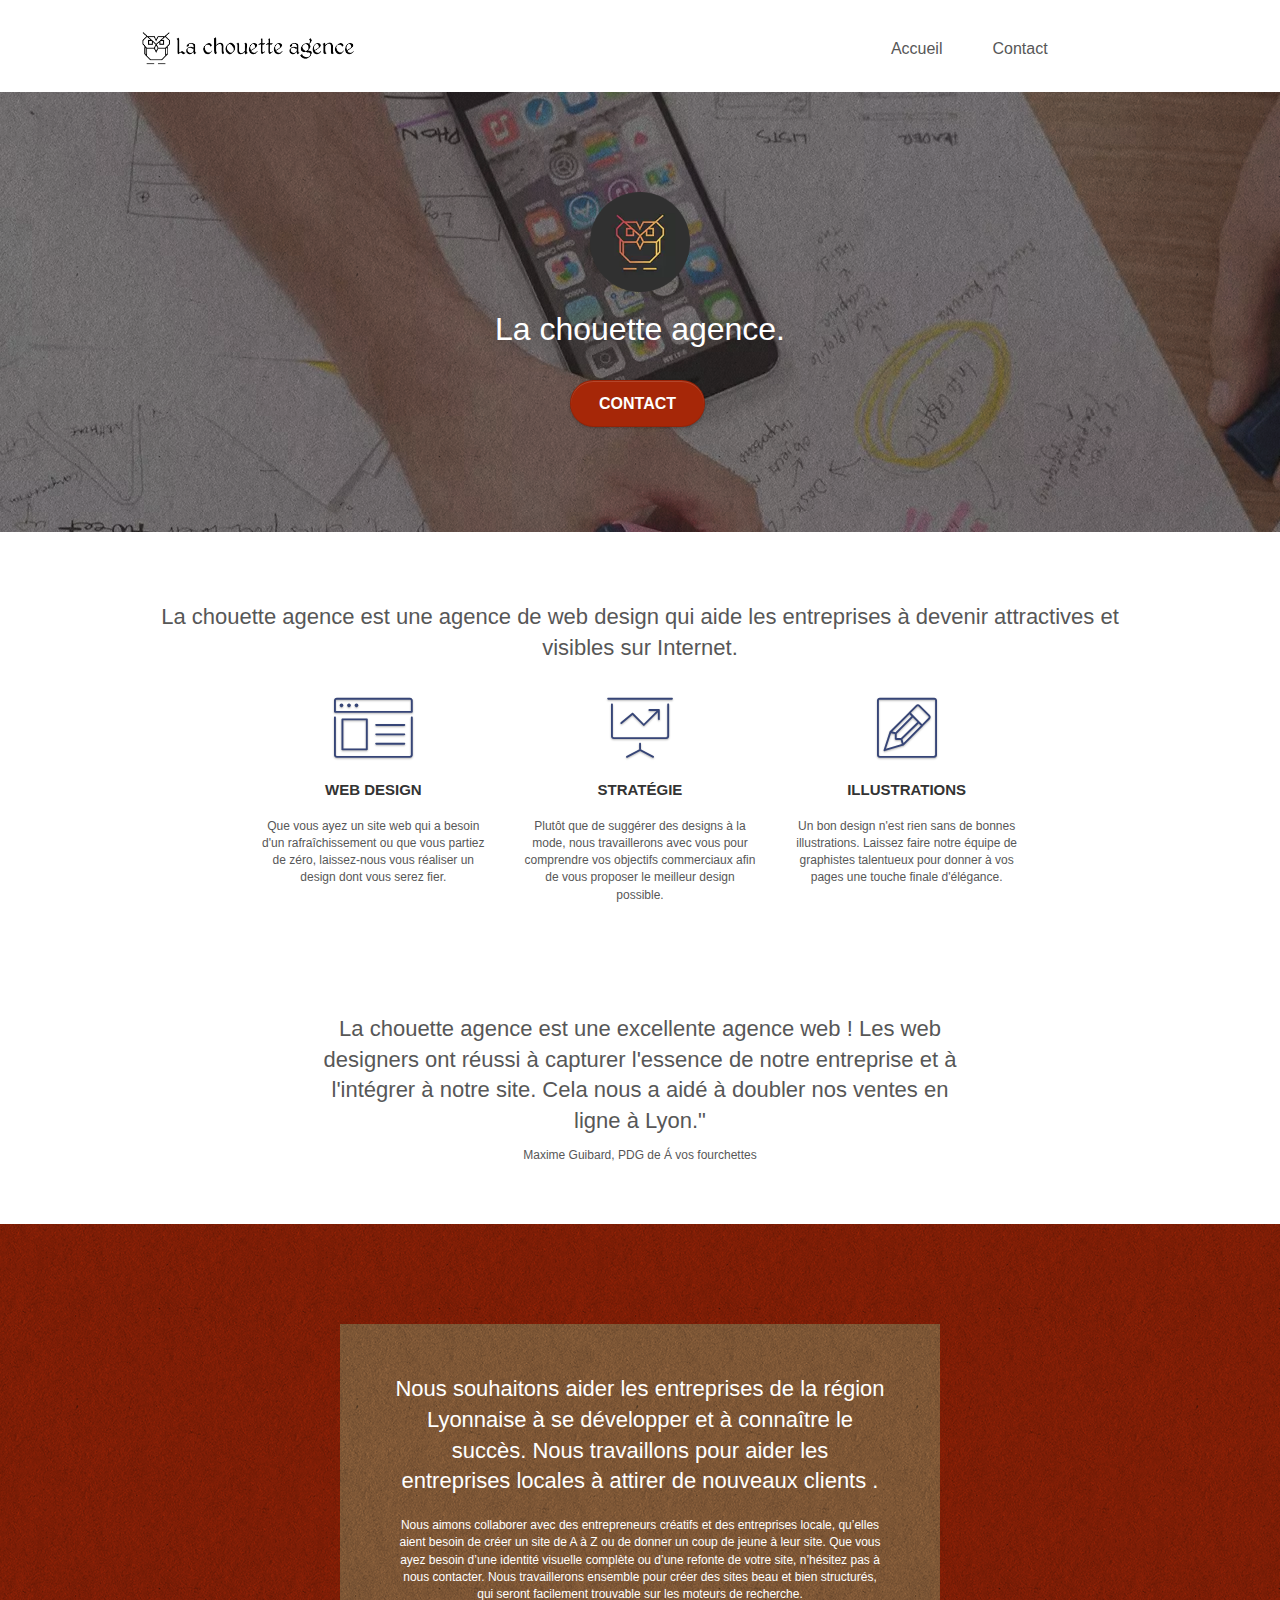
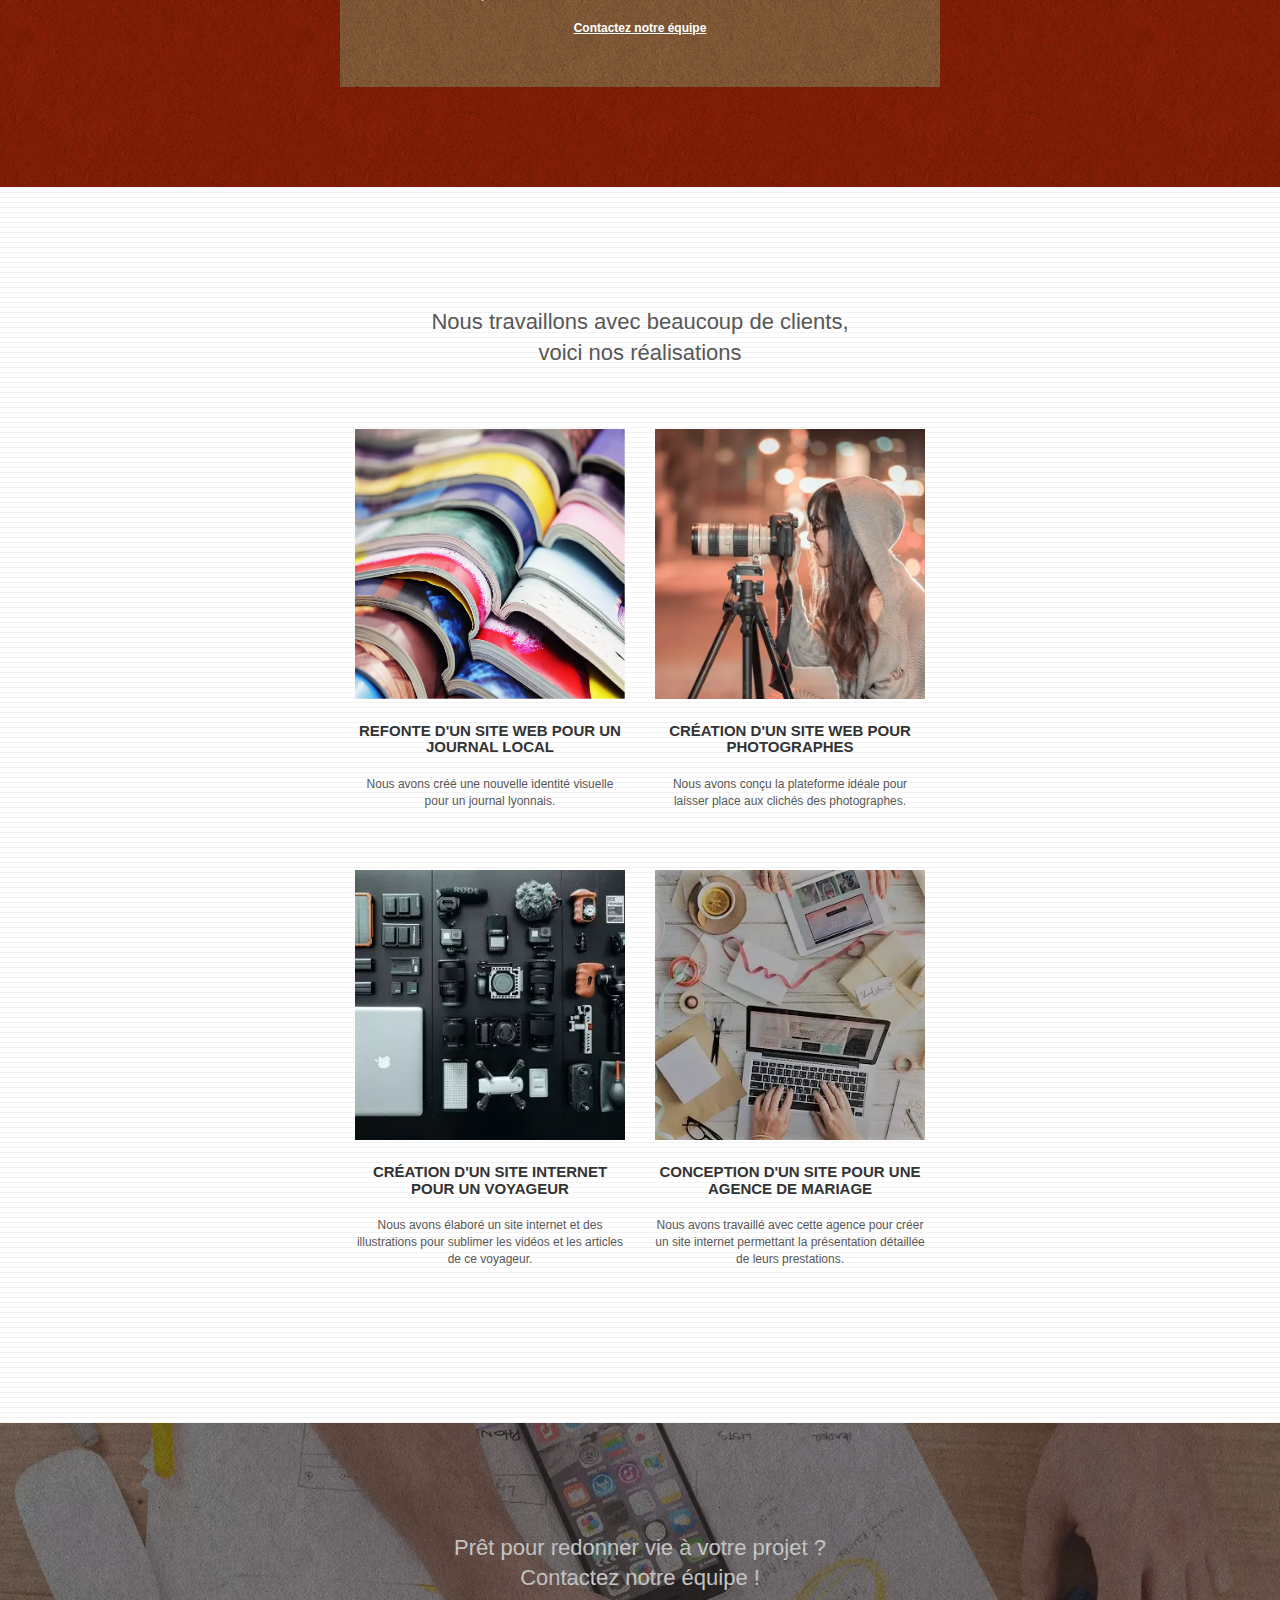
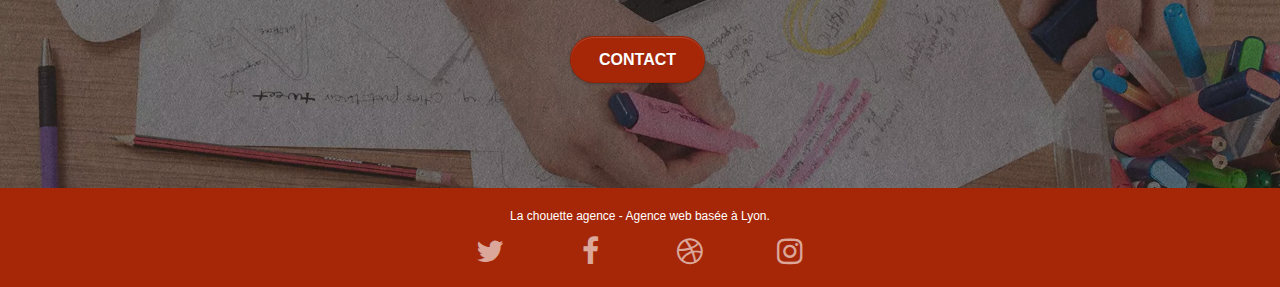
<file: index.html>
<!doctype html>
<html lang=fr>

<head>
    <meta charset=utf-8>
    <meta name=keywords
        content=" agence  web design Lyon, Entreprise webdesign Lyon, seo , agence ux, agence ux design, agence de design graphique, agence web responsive design">
    <meta name=description
        content="La chouette agence est une agence de web design qui aide les entreprises à devenir attractives et visibles sur Internet.">
    <meta name=viewport content="width=device-width, initial-scale=1.0, viewport-fit=cover">
    <link rel="shortcut icon" type=image/png href=favicon.jpg>
    <link rel=stylesheet type=text/css href=./css/bootstrap.css>
    <link rel=stylesheet type=text/css href=style.css>
    <link rel=stylesheet type=text/css href=./css/font-awesome.css>
    <link rel=stylesheet type=text/css href=./css/et-line.css>
    <script src=./js/jquery-2.1.0.js></script>
    <script src=./js/bootstrap.js></script>
    <script src=./js/blocs.js></script>
    <script src=./js/jquery.touchSwipe.js defer></script>
    <script src=./js/gmaps.js></script>
    <title>La Chouette Agence</title>
</head>

<body>
    <div class=page-container>
        <div class="bloc bgc-white l-bloc" id=bloc-0>
            <div class="container bloc-sm">
                <nav class="navbar row">
                    <div class=navbar-header>
                        <a class=navbar-brand href=index.html>
                            <img src=format-webp/la-chouette-agence.webp alt="paris web design logo agence web meilleure agence" height=40 />
                        </a>
                        <button id=nav-toggle type=button class="ui-navbar-toggle navbar-toggle" data-toggle=collapse
                            data-target=.navbar-1>
                            <span class=sr-only>Toggle navigation</span>
                        </button>
                    </div>
                    <div class="collapse navbar-collapse navbar-1 special-dropdown-nav">
                        <ul class="site-navigation nav navbar-nav">
                            <li>
                                <a href=index.html>Accueil</a>
                            </li>
                            <li>
                                <a href=page2.html>Contact</a>
                            </li>
                        </ul>
                    </div>
                </nav>
            </div>
        </div>
        <div class="bloc bgc-dark-slate-blue bg-banniere d-bloc bg-t-edge bloc-bg-texture texture-paper b-parallax"
            id=bloc-1-hero>
            <div class="container bloc-lg">
                <div class="row tight-width-whitespace">
                    <div class=col-sm-12>
                        <img src=format-webp/logo.webp class="center-block image-resize-mode" width=100
                            alt="Logo de La Chouette Agence" />
                        <h1 class="text-center hero-bloc-text tc-white">
                            La chouette agence.
                        </h1>
                        <div class=text-center>
                            <a href=page2.html class="btn btn-lg btn-clean btn-rd cta-hero btn-atomic-tangerine"
                                id=cta-hero>Contact</a>
                        </div>
                    </div>
                </div>
            </div>
        </div>
        <div class="bloc bgc-white l-bloc" id=bloc-2-services>
            <div class="container bloc-md">
                <div class=row>
                    <div class="col-sm-12 text-center">
                        <h2>La chouette agence est une agence de web design qui aide les entreprises à devenir
                            attractives et visibles sur Internet.</h2>
                    </div>
                </div>
                <div class="row voffset-lg med-width-whitespace">
                    <div class=col-sm-4>
                        <div class=text-center>
                            <span class="et-icon-browser sm-shadow icon-dark-slate-blue icons icon-lg"></span>
                        </div>
                        <h3 class="mg-md text-center">
                            Web design
                        </h3>
                        <p class=text-center>
                            Que vous ayez un site web qui a besoin d'un rafraîchissement ou que vous partiez de zéro,
                            laissez-nous vous réaliser un design dont vous serez fier.
                        </p>
                    </div>
                    <div class=col-sm-4>
                        <div class=text-center>
                            <span class="et-icon-presentation sm-shadow icon-dark-slate-blue icons icon-lg"></span>
                        </div>
                        <h3 class="mg-md text-center">
                            Stratégie
                        </h3>
                        <p class=text-center>
                            Plutôt que de suggérer des designs à la mode, nous travaillerons avec vous pour comprendre
                            vos objectifs commerciaux afin de vous proposer le meilleur design possible.<br>
                        </p>
                    </div>
                    <div class=col-sm-4>
                        <div class=text-center>
                            <span class="et-icon-edit sm-shadow icon-dark-slate-blue icons icon-lg"></span>
                        </div>
                        <h3 class="mg-md text-center">
                            Illustrations
                        </h3>
                        <p class=text-center>
                            Un bon design n'est rien sans de bonnes illustrations. Laissez faire notre équipe de
                            graphistes talentueux pour donner à vos pages une touche finale d'élégance.
                        </p>
                    </div>
                </div>
                <div class="row voffset-lg voffset">
                    <div class="col-xs-12 col-md-8 col-md-offset-2 text-center">
                        <h2>La chouette agence est une excellente agence web ! Les web designers ont réussi à capturer
                            l'essence de notre entreprise et à l'intégrer à notre site. Cela nous a aidé à doubler nos
                            ventes en ligne à Lyon."</h2>
                        <p class=text-center>Maxime Guibard, PDG de Á vos fourchettes
                        <p>
                    </div>
                </div>
            </div>
        </div>
        <div class="bloc tc-white bgc-atomic-tangerine bg-presentation d-bloc bloc-bg-texture texture-paper b-parallax"
            id=bloc-3-what-i-do>
            <div class="container bloc-lg">
                <div class="row tight-width-whitespace black-background">
                    <div class=col-sm-12>
                        <h2 class="mg-md text-center tc-white">
                            Nous souhaitons aider les entreprises de la région Lyonnaise à se développer et à connaître
                            le succès. Nous travaillons pour aider les entreprises locales à attirer de nouveaux clients
                            .<br>
                        </h2>
                        <p class="text-center white">
                            Nous aimons collaborer avec des entrepreneurs créatifs et des entreprises locale, qu’elles
                            aient besoin de créer un site de A à Z ou de donner un coup de jeune à leur site. Que vous
                            ayez besoin d’une identité visuelle complète ou d’une refonte de votre site, n’hésitez pas à
                            nous contacter. Nous travaillerons ensemble pour créer des sites beau et bien structurés,
                            qui seront facilement trouvable sur les moteurs de recherche. <br><br><a
                                class="ltc-white bold-link" href=page2.html>Contactez notre équipe</a><br>
                        </p>
                    </div>
                </div>
            </div>
        </div>
        <div class="bloc bgc-white bg-lines-h2-bg bg-repeat l-bloc" id=bloc-4-portfolio>
            <div class="container bloc-lg">
                <div class=row>
                    <div class="col-sm-12 text-center">
                        <h2>Nous travaillons avec beaucoup de clients,<br> voici nos réalisations</h2>
                    </div>
                </div>
                <div class="row tight-width-whitespace portfolio-row">
                    <div class=col-sm-6>
                        <a href=# data-lightbox=img/1.jpg data-gallery-id=gallery-1
                            data-caption="Refonte d'un site web pour un journal local" data-frame=snapshot-lb><img
                                src=format-webp/1.webp alt="image illustrant la refonte d'un site web journal"
                                class="img-responsive portfolio-thumb" /></a>
                        <h3 class="mg-md text-center">
                            Refonte d'un site web pour un journal local
                        </h3>
                        <p class=text-center>
                            Nous avons créé une nouvelle identité visuelle pour un journal lyonnais.
                        </p>
                    </div>
                    <div class=col-sm-6>
                        <a href=# data-lightbox=img/2.jpg data-gallery-id=gallery-1
                            data-caption="Création d'un site web pour photographes" data-frame=snapshot-lb><img
                                src=format-webp/2.webp class="img-responsive portfolio-thumb"
                                alt="image illustrant la Création d'un site web pour photographes" /></a>
                        <h3 class="mg-md text-center">
                            Création d'un site web pour photographes
                        </h3>
                        <p class=text-center>
                            Nous avons conçu la plateforme idéale pour laisser place aux clichés des photographes.
                        </p>
                    </div>
                </div>
                <div class="row tight-width-whitespace portfolio-row">
                    <div class=col-sm-6>
                        <a href=# data-lightbox=img/3.bmp data-gallery-id=gallery-1
                            data-caption="Création d'un site internet pour un voyageur" data-frame=snapshot-lb><img
                                src=format-webp/3.webp class="img-responsive portfolio-thumb"
                                alt="image illustrant la Création d'un site web pour voyageur" /></a>
                        <h3 class="mg-md text-center">
                            Création d'un site internet pour un voyageur
                        </h3>
                        <p class=text-center>
                            Nous avons élaboré un site internet et des illustrations pour sublimer les vidéos et les
                            articles de ce voyageur.
                        </p>
                    </div>
                    <div class=col-sm-6>
                        <a href=# data-lightbox=img/4.bmp data-gallery-id=gallery-1
                            data-caption="Conception d'un site pour une agence de mariage" data-frame=snapshot-lb><img
                                src=format-webp/4.webp class="img-responsive portfolio-thumb"
                                alt="image illustrant la Création d'un site web pour agence de mariage" /></a>
                        <h3 class="mg-md text-center">
                            Conception d'un site pour une agence de mariage
                        </h3>
                        <p class=text-center>
                            Nous avons travaillé avec cette agence pour créer un site internet permettant la
                            présentation détaillée de leurs prestations.
                        </p>
                    </div>
                </div>
            </div>
        </div>
        <div class="bloc bgc-dark-slate-blue bg-banniere d-bloc bloc-bg-texture texture-paper" id=bloc-5-cta>
            <div class="container bloc-lg">
                <div class=row>
                    <h2 class="mg-md text-center tc-white">
                        Prêt pour redonner vie à votre projet ?<br>Contactez notre équipe !
                    </h2>
                    <div class="col-sm-12 text-center">
                        <a href=page2.html class="btn btn-atomic-tangerine btn-clean btn-rd btn-lg cta-hero">Contact</a>
                    </div>
                </div>
            </div>
        </div>
        <div class="bloc bgc-atomic-tangerine d-bloc" id=bloc-8>
            <div class="container bloc-sm">
                <div class=row>
                    <div class=col-sm-12>
                        <p class="text-center white">
                            La chouette agence - Agence web basée à Lyon.<br>
                        </p>
                        <div class="row row-no-gutters social">
                            <div class=col-sm-3>
                                <div class=text-center>
                                    <a class=social title="twitter" href="https://twitter.com/?lang=fr"><span
                                            class="fa fa-twitter icon-md"></span></a>
                                </div>
                            </div>
                            <div class=col-sm-3>
                                <div class=text-center>
                                    <a class=social title="facebook" href="https://fr-fr.facebook.com/"><span
                                            class="fa fa-facebook icon-md"></span></a>
                                </div>
                            </div>
                            <div class=col-sm-3>
                                <div class=text-center>
                                    <a class=social title="dribbble" href="https://dribbble.com/"><span
                                            class="fa fa-dribbble icon-md"></span></a>
                                </div>
                            </div>
                            <div class=col-sm-3>
                                <div class=text-center>
                                    <a class=social title="instagram" href="https://www.instagram.com/?hl=fr"><span
                                            class="fa fa-instagram icon-md"></span></a>
                                </div>
                            </div>
                        </div>
                    </div>
                </div>
            </div>
        </div>
    </div>    
</body>

</html>
</file>
